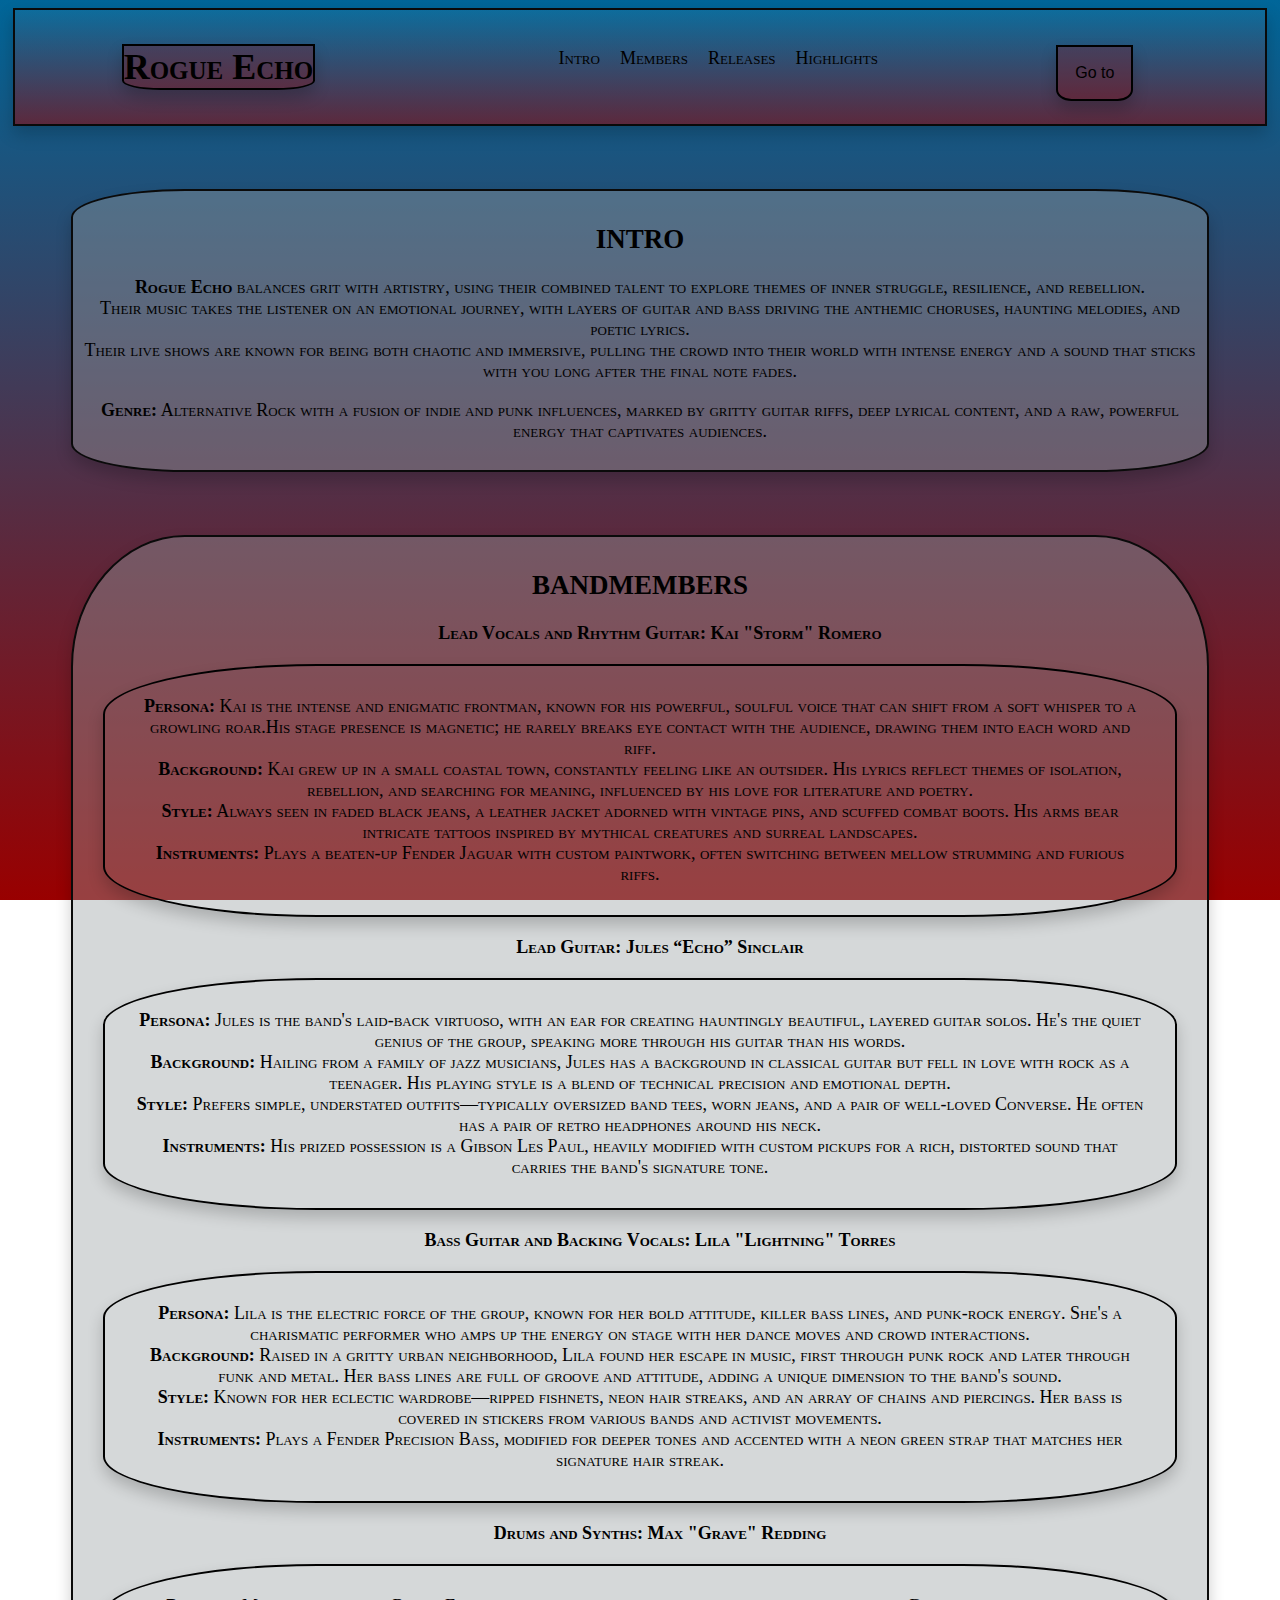
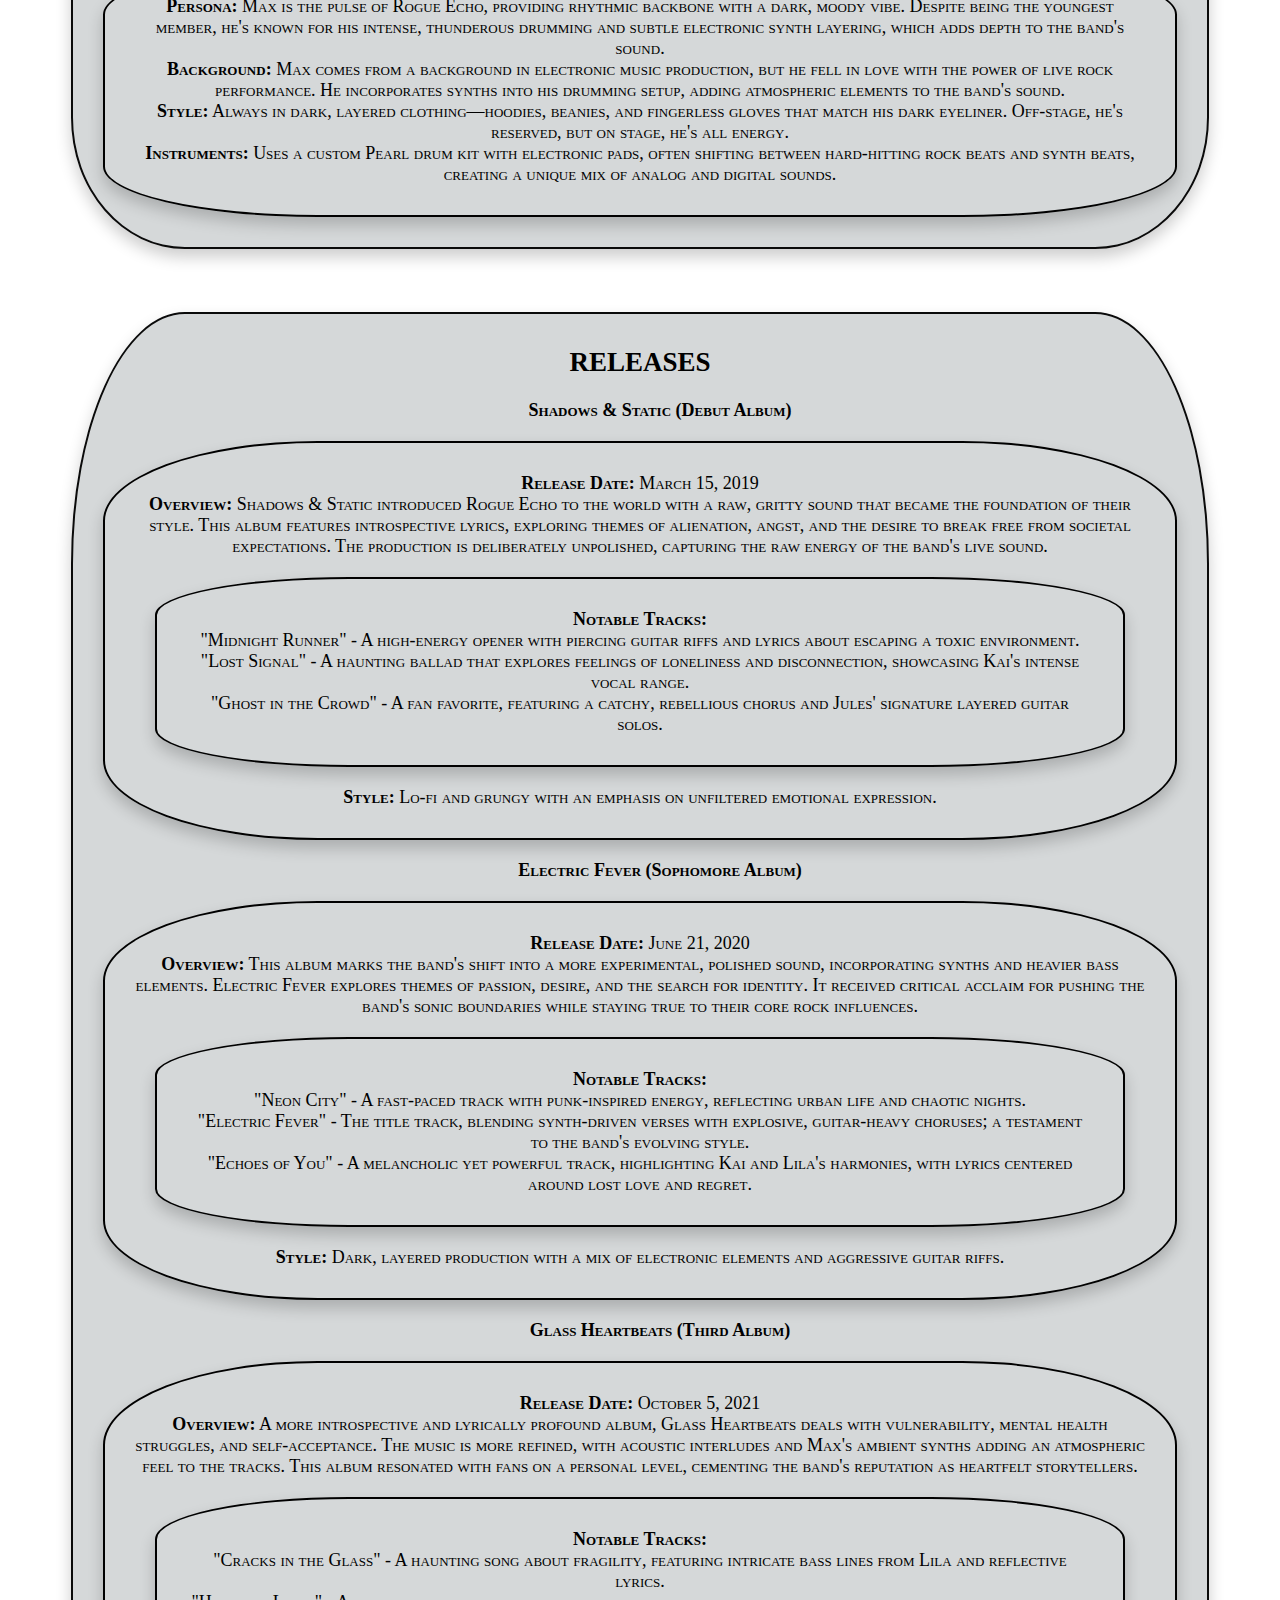
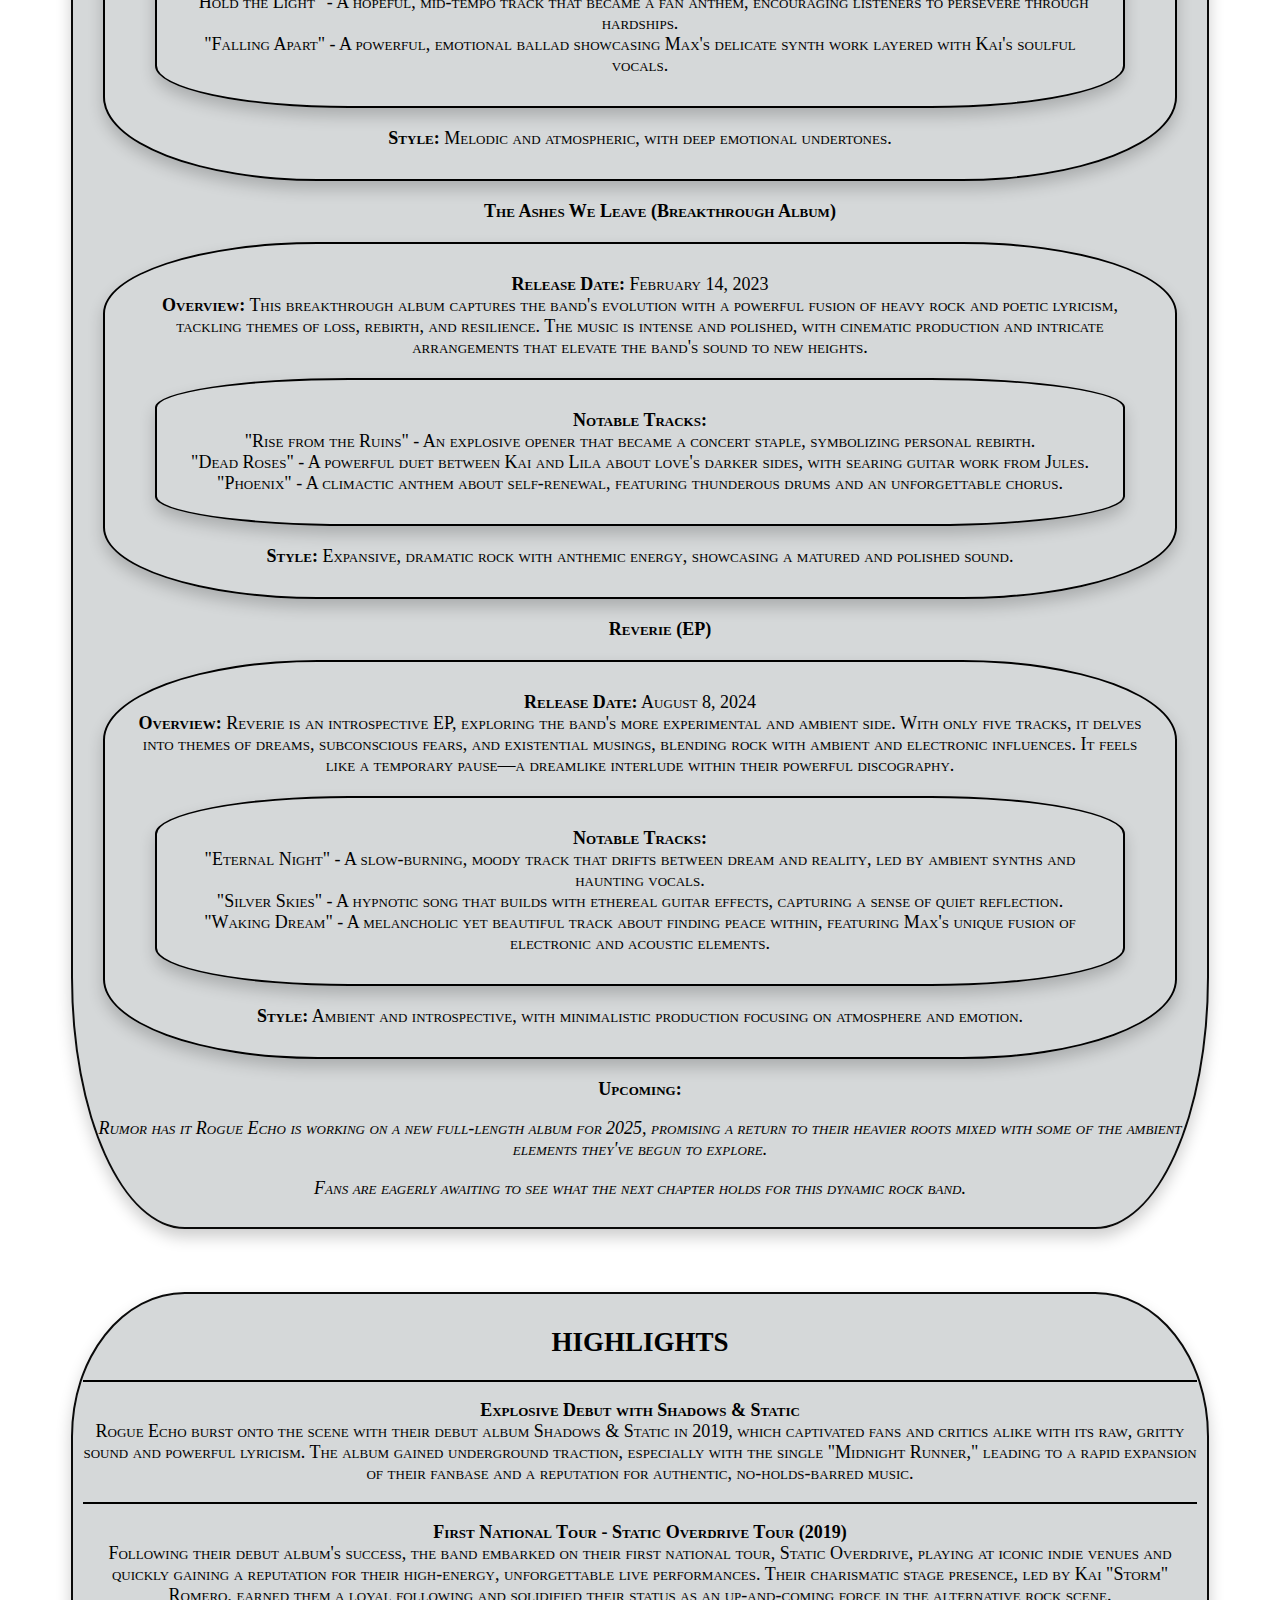
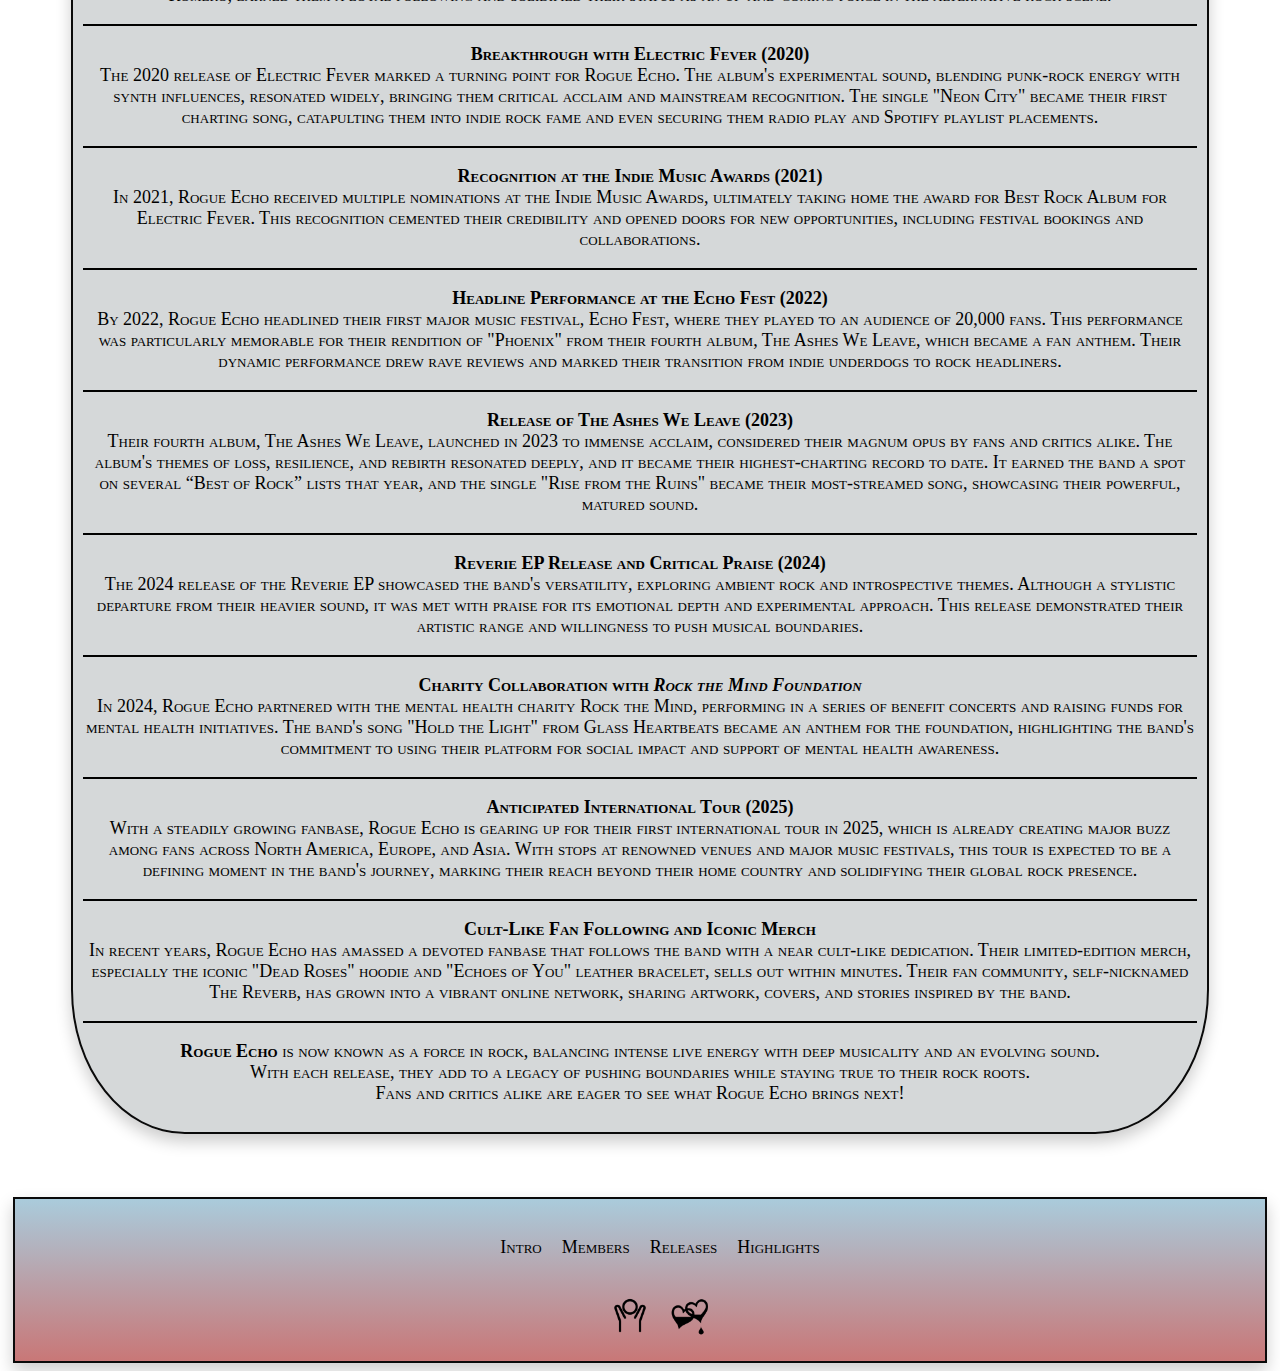
<file: index.html>
<!DOCTYPE html>
<html lang="en">

<head>
    <meta charset="UTF-8">
    <meta name="viewport" content="width=device-width, initial-scale=1.0">
    <link rel="icon" href="img/favicon-32x32.png">
    <link href="style.css" rel="stylesheet">
    <title>Rogue Echo</title>
</head>

<body>
    <header>
        <!-- The bandname, sections and dropdown button on the same row -->
        <div class="header">
            <h1>Rogue Echo</h1>

            <!-- Different class since there is more then one list -->
            <div class="listsection">
                <nav>
                    <ul>
                        <li><a href="index.html#intro">Intro</a></li>
                        <li><a href="index.html#members">Members</a></li>
                        <li><a href="index.html#releases">Releases</a></li>
                        <li><a href="index.html#highlights">Highlights</a></li>
                    </ul>
                </nav>
            </div>
            <!-- Dropdown button for other pages -->
            <div class="dropdown">
                <button class="dropbtn">Go to</button>
                <div class="dropdown-content">
                    <a href="booking.html">Book us!</a>
                    <a href="schedule.html">Schedule</a>
                </div>
            </div>
        </div>
    </header>
    <main>
        <section id="intro">
            <div class="container">
                <h2>INTRO</h2>

                <p><b>Rogue Echo</b> balances grit with artistry, using their combined talent to explore themes of inner
                    struggle, resilience, and rebellion.<br> Their music takes the listener on an emotional journey,
                    with
                    layers of guitar and bass driving the anthemic choruses, haunting melodies, and poetic lyrics.<br>
                    Their
                    live shows are known for being both chaotic and immersive, pulling the crowd into their world with
                    intense energy and a sound that sticks with you long after the final note fades.</p>
                <p><b>Genre:</b> Alternative Rock with a fusion of indie and punk influences, marked by gritty guitar
                    riffs,
                    deep lyrical content, and a raw, powerful energy that captivates audiences.</p>
            </div>
        </section>
        <section id="members">
            <div class="container">
                <h2>BANDMEMBERS</h2>
                <div class="listband">

                    <ol>
                        <li><b>Lead Vocals and Rhythm Guitar: Kai "Storm" Romero</b></li>
                    </ol>
                    <ul>
                        <li><b>Persona:</b> Kai is the intense and enigmatic frontman, known for his powerful, soulful
                            voice
                            that can shift from a soft whisper to a growling roar.His stage presence is magnetic;
                            he
                            rarely breaks eye contact with the audience, drawing them into each word and riff.</li>
                        <li><b>Background:</b> Kai grew up in a small coastal town, constantly feeling like an outsider.
                            His
                            lyrics
                            reflect themes of isolation, rebellion, and searching for meaning, influenced by his love
                            for
                            literature and poetry.</li>
                        <li><b>Style:</b> Always seen in faded black jeans, a leather jacket adorned with vintage pins,
                            and
                            scuffed
                            combat boots. His arms bear intricate tattoos inspired by mythical creatures and surreal
                            landscapes.</li>
                        <li><b>Instruments:</b> Plays a beaten-up Fender Jaguar with custom paintwork, often switching
                            between
                            mellow
                            strumming and furious riffs.</li>
                    </ul>
                    <ol>
                        <li><b>Lead Guitar: Jules “Echo” Sinclair</b></li>
                    </ol>
                    <ul>
                        <li><b>Persona:</b> Jules is the band's laid-back virtuoso, with an ear for creating hauntingly
                            beautiful, layered guitar solos. He's the quiet genius of the group, speaking more through
                            his guitar than his words.</li>
                        <li><b>Background:</b> Hailing from a family of jazz musicians, Jules has a background in
                            classical
                            guitar but fell in love with rock as a teenager. His playing style is a blend of technical
                            precision and emotional depth.</li>
                        <li><b>Style:</b> Prefers simple, understated outfits—typically oversized band tees, worn jeans,
                            and a
                            pair of well-loved Converse. He often has a pair of retro headphones around his neck.</li>
                        <li><b>Instruments:</b> His prized possession is a Gibson Les Paul, heavily modified with custom
                            pickups for a rich, distorted sound that carries the band's signature tone.</li>
                    </ul>
                    <ol>
                        <li><b>Bass Guitar and Backing Vocals: Lila "Lightning" Torres</b></li>
                    </ol>
                    <ul>
                        <li><b>Persona:</b> Lila is the electric force of the group, known for her bold attitude, killer
                            bass
                            lines, and punk-rock energy. She's a charismatic performer who amps up the energy on stage
                            with her dance moves and crowd interactions.</li>
                        <li><b>Background:</b> Raised in a gritty urban neighborhood, Lila found her escape in music,
                            first
                            through punk rock and later through funk and metal. Her bass lines are full of groove and
                            attitude, adding a unique dimension to the band's sound.</li>
                        <li><b>Style:</b> Known for her eclectic wardrobe—ripped fishnets, neon hair streaks, and an
                            array of
                            chains and piercings. Her bass is covered in stickers from various bands and activist
                            movements.</li>
                        <li><b>Instruments:</b> Plays a Fender Precision Bass, modified for deeper tones and accented
                            with a
                            neon green strap that matches her signature hair streak.</li>
                    </ul>
                    <ol>
                        <li><b>Drums and Synths: Max "Grave" Redding</b></li>
                    </ol>
                    <ul>
                        <li><b>Persona:</b> Max is the pulse of Rogue Echo, providing rhythmic backbone with a dark,
                            moody
                            vibe. Despite being the youngest member, he's known for his intense, thunderous drumming and
                            subtle electronic synth layering, which adds depth to the band's sound.</li>
                        <li><b>Background:</b> Max comes from a background in electronic music production, but he fell
                            in love
                            with the power of live rock performance. He incorporates synths into his drumming setup,
                            adding atmospheric elements to the band's sound.</li>
                        <li><b>Style:</b> Always in dark, layered clothing—hoodies, beanies, and fingerless gloves that
                            match
                            his dark eyeliner. Off-stage, he's reserved, but on stage, he's all energy.</li>
                        <li><b>Instruments:</b> Uses a custom Pearl drum kit with electronic pads, often shifting
                            between
                            hard-hitting rock beats and synth beats, creating a unique mix of analog and digital sounds.
                        </li>
                    </ul>
                </div>
            </div>
        </section>
        <section id="releases">
            <div class="container">
                <h2>RELEASES</h2>

                <div class="listband">
                    <ol>
                        <li><b>Shadows & Static (Debut Album)</b></li>
                    </ol>
                    <ul>
                        <li><b>Release Date:</b> March 15, 2019</li>
                        <li><b>Overview:</b> Shadows & Static introduced Rogue Echo to the world with a raw,
                            gritty sound that
                            became the foundation of their style. This album features introspective lyrics, exploring
                            themes of alienation, angst, and the desire to break free from societal expectations. The
                            production is deliberately unpolished, capturing the raw energy of the band's live
                            sound.

                            <ul>
                                <li><b>Notable Tracks:</b></li>
                                <li>"Midnight Runner" - A high-energy opener with piercing guitar riffs and lyrics about
                                    escaping a toxic environment.</li>
                                <li>"Lost Signal" - A haunting ballad that explores feelings of loneliness and
                                    disconnection, showcasing Kai's intense vocal range.</li>
                                <li>"Ghost in the Crowd" - A fan favorite, featuring a catchy, rebellious chorus and
                                    Jules'
                                    signature layered guitar solos.</li>
                            </ul>
                        </li>
                        <li><b>Style:</b> Lo-fi and grungy with an emphasis on unfiltered emotional
                            expression.</li>
                    </ul>
                    <ol>
                        <li><b>Electric Fever (Sophomore Album)</b></li>
                    </ol>

                    <ul>
                        <li><b>Release Date:</b> June 21, 2020</li>
                        <li><b>Overview:</b> This album marks the band's shift into a more experimental,
                            polished
                            sound, incorporating synths and heavier bass elements. Electric Fever explores themes of
                            passion, desire, and the search for identity. It received critical acclaim for pushing the
                            band's sonic boundaries while staying true to their core rock influences.
                            <ul>
                                <li><b>Notable Tracks:</b></li>
                                <li>"Neon City" - A fast-paced track with punk-inspired energy, reflecting urban life
                                    and
                                    chaotic nights.</li>
                                <li>"Electric Fever" - The title track, blending synth-driven verses with explosive,
                                    guitar-heavy choruses; a testament to the band's evolving style.</li>
                                <li>"Echoes of You" - A melancholic yet powerful track, highlighting Kai and Lila's
                                    harmonies, with lyrics centered around lost love and regret.</li>
                            </ul>
                        </li>

                        <li><b>Style:</b> Dark, layered production with a mix of electronic elements and
                            aggressive guitar riffs.</li>
                    </ul>
                    <ol>
                        <li><b>Glass Heartbeats (Third Album)</b></li>
                    </ol>
                    <ul>
                        <li><b>Release Date:</b> October 5, 2021</li>
                        <li><b>Overview:</b> A more introspective and lyrically profound album, Glass
                            Heartbeats deals with vulnerability, mental health struggles, and self-acceptance. The music
                            is more refined, with acoustic interludes and Max's ambient synths adding an atmospheric
                            feel to the tracks. This album resonated with fans on a personal level, cementing the band's
                            reputation as heartfelt storytellers.
                            <ul>
                                <li><b>Notable Tracks:</b></li>
                                <li>"Cracks in the Glass" - A haunting song about fragility, featuring intricate bass
                                    lines
                                    from Lila and reflective lyrics.</li>
                                <li>"Hold the Light" - A hopeful, mid-tempo track that became a fan anthem, encouraging
                                    listeners to persevere through hardships.</li>
                                <li>"Falling Apart" - A powerful, emotional ballad showcasing Max's delicate synth work
                                    layered with Kai's soulful vocals.</li>
                            </ul>
                        </li>

                        <li><b>Style:</b> Melodic and atmospheric, with deep emotional undertones.</li>
                    </ul>
                    <ol>
                        <li><b>The Ashes We Leave (Breakthrough Album)</b></li>
                    </ol>
                    <ul>
                        <li><b>Release Date:</b> February 14, 2023</li>
                        <li><b>Overview:</b> This breakthrough album captures the band's evolution with a
                            powerful fusion of heavy rock and poetic lyricism, tackling themes of loss, rebirth, and
                            resilience. The music is intense and polished, with cinematic production and intricate
                            arrangements that elevate the band's sound to new heights.
                            <ul>
                                <li><b>Notable Tracks:</b></li>
                                <li>"Rise from the Ruins" - An explosive opener that became a concert staple,
                                    symbolizing
                                    personal rebirth.</li>
                                <li>"Dead Roses" - A powerful duet between Kai and Lila about love's darker sides, with
                                    searing guitar work from Jules.</li>
                                <li>"Phoenix" - A climactic anthem about self-renewal, featuring thunderous drums and an
                                    unforgettable chorus.</li>
                            </ul>
                        </li>

                        <li><b>Style:</b> Expansive, dramatic rock with anthemic energy, showcasing a matured
                            and polished sound.</li>
                    </ul>
                    <ol>
                        <li><b>Reverie (EP)</b></li>
                    </ol>
                    <ul>
                        <li><b>Release Date:</b> August 8, 2024</li>
                        <li><b>Overview:</b> Reverie is an introspective EP, exploring the band's more
                            experimental and ambient side. With only five tracks, it delves into themes of dreams,
                            subconscious fears, and existential musings, blending rock with ambient and electronic
                            influences. It feels like a temporary pause—a dreamlike interlude within their powerful
                            discography.
                            <ul>
                                <li><b>Notable Tracks:</b></li>
                                <li>"Eternal Night" - A slow-burning, moody track that drifts between dream and reality,
                                    led
                                    by ambient synths and haunting vocals.</li>
                                <li>"Silver Skies" - A hypnotic song that builds with ethereal guitar effects, capturing
                                    a
                                    sense of quiet reflection.</li>
                                <li>"Waking Dream" - A melancholic yet beautiful track about finding peace within,
                                    featuring
                                    Max's unique fusion of electronic and acoustic elements.</li>
                            </ul>
                        </li>

                        <li><b>Style:</b> Ambient and introspective, with minimalistic production focusing on
                            atmosphere and emotion.</li>
                    </ul>

                </div>
                <p><b>Upcoming:</b></p>
                <p> <i>Rumor has it Rogue Echo is working on a new full-length album for 2025,
                        promising a
                        return to their heavier roots mixed with some of the ambient elements they've begun to
                        explore.</i>
                </p>
                <p><i>Fans are eagerly awaiting to see what the next chapter holds for this dynamic rock band.</i>
                </p>
            </div>

        </section>
        <section id="highlights">
            <div class="container">
                <h2>HIGHLIGHTS</h2>
                <hr>
                <p><b>Explosive Debut with Shadows & Static</b><br>
                    Rogue Echo burst onto the scene with their debut album Shadows & Static in 2019, which captivated
                    fans and critics alike with its raw, gritty sound and powerful lyricism. The album gained
                    underground traction, especially with the single "Midnight Runner," leading to a rapid expansion of
                    their fanbase and a reputation for authentic, no-holds-barred music.
                </p>
                <hr>
                <p><b>First National Tour - Static Overdrive Tour (2019)</b><br>
                    Following their debut album's success, the band embarked on their first national tour, Static
                    Overdrive, playing at iconic indie venues and quickly gaining a reputation for their high-energy,
                    unforgettable live performances. Their charismatic stage presence, led by Kai "Storm" Romero, earned
                    them a loyal following and solidified their status as an up-and-coming force in the alternative rock
                    scene.</p>
                <hr>
                <p><b>Breakthrough with Electric Fever (2020)</b><br>
                    The 2020 release of Electric Fever marked a turning point for Rogue Echo. The album's experimental
                    sound, blending punk-rock energy with synth influences, resonated widely, bringing them critical
                    acclaim and mainstream recognition. The single "Neon City" became their first charting song,
                    catapulting them into indie rock fame and even securing them radio play and Spotify playlist
                    placements.
                </p>
                <hr>
                <p><b>Recognition at the Indie Music Awards (2021)</b><br>
                    In 2021, Rogue Echo received multiple nominations at the Indie Music Awards, ultimately taking home
                    the award for Best Rock Album for Electric Fever. This recognition cemented their credibility and
                    opened doors for new opportunities, including festival bookings and collaborations.
                </p>
                <hr>
                <p><b>Headline Performance at the Echo Fest (2022)</b><br>
                    By 2022, Rogue Echo headlined their first major music festival, Echo Fest, where they played to an
                    audience of 20,000 fans. This performance was particularly memorable for their rendition of
                    "Phoenix" from their fourth album, The Ashes We Leave, which became a fan anthem. Their dynamic
                    performance drew rave reviews and marked their transition from indie underdogs to rock headliners.
                </p>
                <hr>
                <p><b>Release of The Ashes We Leave (2023)</b><br>
                    Their fourth album, The Ashes We Leave, launched in 2023 to immense acclaim, considered their magnum
                    opus by fans and critics alike. The album's themes of loss, resilience, and rebirth resonated
                    deeply, and it became their highest-charting record to date. It earned the band a spot on several
                    “Best of Rock” lists that year, and the single "Rise from the Ruins" became their most-streamed
                    song, showcasing their powerful, matured sound.
                </p>
                <hr>
                <p><b>Reverie EP Release and Critical Praise (2024)</b><br>
                    The 2024 release of the Reverie EP showcased the band's versatility, exploring ambient rock and
                    introspective themes. Although a stylistic departure from their heavier sound, it was met with
                    praise for its emotional depth and experimental approach. This release demonstrated their artistic
                    range and willingness to push musical boundaries.
                </p>
                <hr>
                <p><b>Charity Collaboration with <i>Rock the Mind Foundation</i></b><br>
                    In 2024, Rogue Echo partnered with the mental health charity Rock the Mind, performing in a series
                    of benefit concerts and raising funds for mental health initiatives. The band's song "Hold the
                    Light" from Glass Heartbeats became an anthem for the foundation, highlighting the band's commitment
                    to using their platform for social impact and support of mental health awareness.
                </p>
                <hr>
                <p><b>Anticipated International Tour (2025)</b><br>
                    With a steadily growing fanbase, Rogue Echo is gearing up for their first international tour in
                    2025, which is already creating major buzz among fans across North America, Europe, and Asia. With
                    stops at renowned venues and major music festivals, this tour is expected to be a defining moment in
                    the band's journey, marking their reach beyond their home country and solidifying their global rock
                    presence.
                </p>
                <hr>
                <p><b>Cult-Like Fan Following and Iconic Merch</b><br>
                    In recent years, Rogue Echo has amassed a devoted fanbase that follows the band with a near
                    cult-like dedication. Their limited-edition merch, especially the iconic "Dead Roses" hoodie and
                    "Echoes of You" leather bracelet, sells out within minutes. Their fan community, self-nicknamed The
                    Reverb, has grown into a vibrant online network, sharing artwork, covers, and stories inspired by
                    the band.
                </p>
                <hr>
                <p><b>Rogue Echo</b> is now known as a force in rock, balancing intense live energy with deep musicality
                    and an
                    evolving sound.<br> With each release, they add to a legacy of pushing boundaries while staying true
                    to
                    their rock roots.<br> Fans and critics alike are eager to see what Rogue Echo brings next!</p>
            </div>
        </section>
    </main>
    <footer>
        <div class="footer">
            <div class="listsection">
                <nav>
                    <ul>
                        <li><a href="index.html#intro">Intro</a></li>
                        <li><a href="index.html#members">Members</a></li>
                        <li><a href="index.html#releases">Releases</a></li>
                        <li><a href="index.html#highlights">Highlights</a></li>

                    </ul>
                </nav>
            </div>
            <div class="listsection">
                <ul>
                    <li>
                        <img src="img/yay-happy-party-svgrepo-com.png" alt="happyparty" width="40" height="40">
                    </li>
                    <li><img src="img/bleeding-hearts-svgrepo-com.png" alt="bleedinghearts" width="40" height="40">
                </ul>
            </div>
        </div>
    </footer>
</body>

</html>
</file>
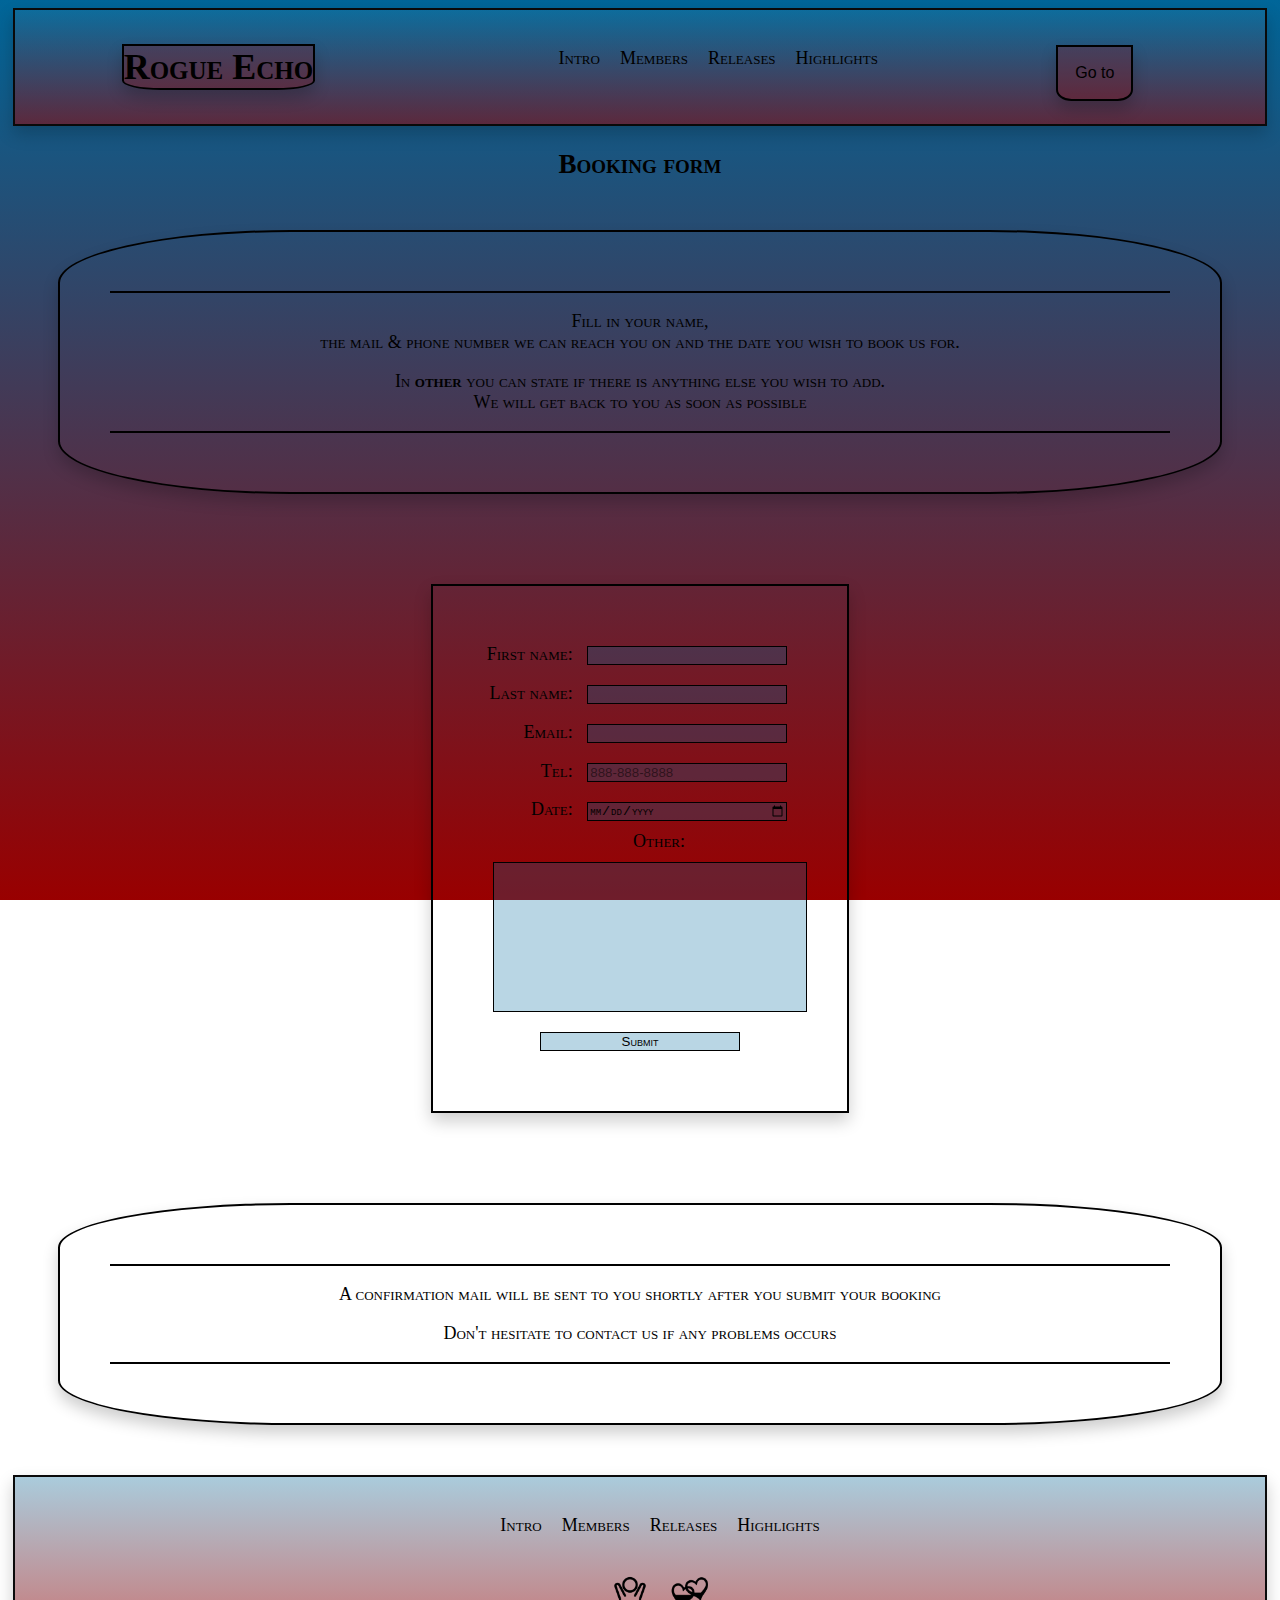
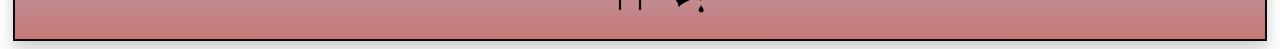
<file: booking.html>
<!DOCTYPE html>
<html lang="en">

<head>
    <meta charset="UTF-8">
    <meta name="viewport" content="width=device-width, initial-scale=1.0">
    <link rel="icon" href="img/favicon-32x32.png">
    <link href="style.css" rel="stylesheet">
    <title>Rogue Echo</title>
</head>

<body>
    <header>
        <!-- The bandname, sections and dropdown button one the same row -->
        <div class="header">
            <h1>Rogue Echo</h1>
            <nav>
                <ul class="listsection">
                    <li><a href="index.html#intro">Intro</a></li>
                    <li><a href="index.html#members">Members</a></li>
                    <li><a href="index.html#releases">Releases</a></li>
                    <li><a href="index.html#highlights">Highlights</a></li>
                </ul>
            </nav>
            <!-- Dropdown button for other pages -->
            <div class="dropdown">
                <button class="dropbtn">Go to</button>
                <div class="dropdown-content">
                    <a href="index.html">Home</a>
                    <a href="schedule.html">Schedule</a>
                </div>
            </div>
        </div>
    </header>
    <main>
        <h2>Booking form</h2>
        <div class="bcontainer">
            <hr>
            <p>Fill in your name,<br>the mail & phone number we can reach you on and the date you wish to book us for.
            </p>
            <p>In <b>other</b> you can state if there is anything else you wish to add.<br>We will get back to you as
                soon
                as
                possible</p>
            <hr>
        </div>

        <form action="#" method="get">
            <label for="fname">First name:</label>
            <input type="text" id="fname" name="fname" required><br>
            <label for="lname">Last name:</label>
            <input type="text" id="lname" name="lname" required><br>
            <label for="email">Email:</label>
            <input type="email" id="email" name="email" required><br>
            <label for="phone">Tel:</label>
            <input type="tel" id="phone" name="phone" placeholder="888-888-8888" required><br>
            <label for="date">Date:</label>
            <input type="date" id="date" name="date" required><br>
            <label for="msg">Other:</label>
            <textarea id="msg" name="msg"></textarea><br>
            <input type="submit" value="Submit">
        </form>
        <div class="bcontainer">
            <hr>
            <p>A confirmation mail will be sent to you shortly after you submit your booking</p>
            <p>Don't hesitate to contact us if any problems occurs</p>
            <hr>
        </div>

    </main>
    <footer>
        <div class="footer">
            <div class="listsection">
                <nav>
                    <ul>
                        <li><a href="index.html#intro">Intro</a></li>
                        <li><a href="index.html#members">Members</a></li>
                        <li><a href="index.html#releases">Releases</a></li>
                        <li><a href="index.html#highlights">Highlights</a></li>
                    </ul>
                </nav>
            </div>
            <div class="listsection">
                <ul>
                    <li>
                        <img src="img/yay-happy-party-svgrepo-com.png" alt="happyparty" width="40" height="40">
                    </li>
                    <li><img src="img/bleeding-hearts-svgrepo-com.png" alt="bleedinghearts" width="40" height="40">
                </ul>
            </div>
        </div>
    </footer>
</body>

</html>
</file>
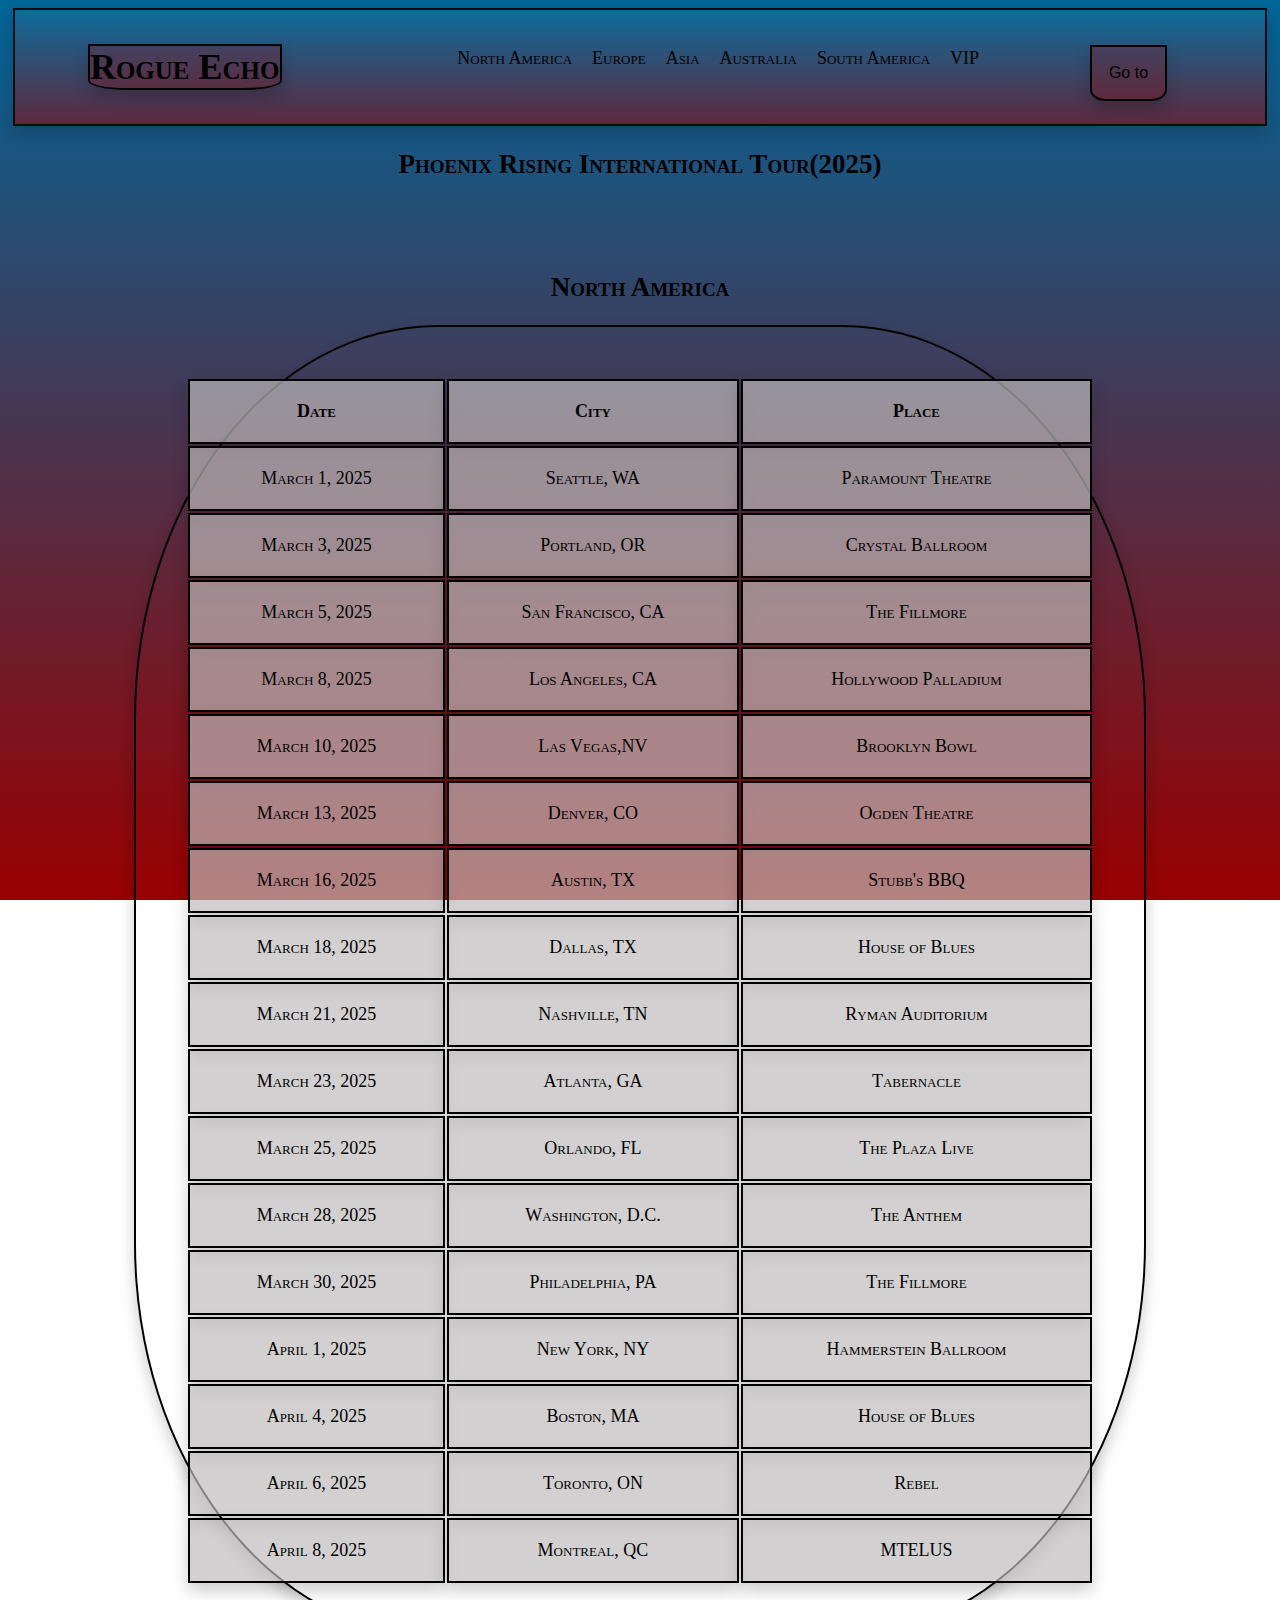
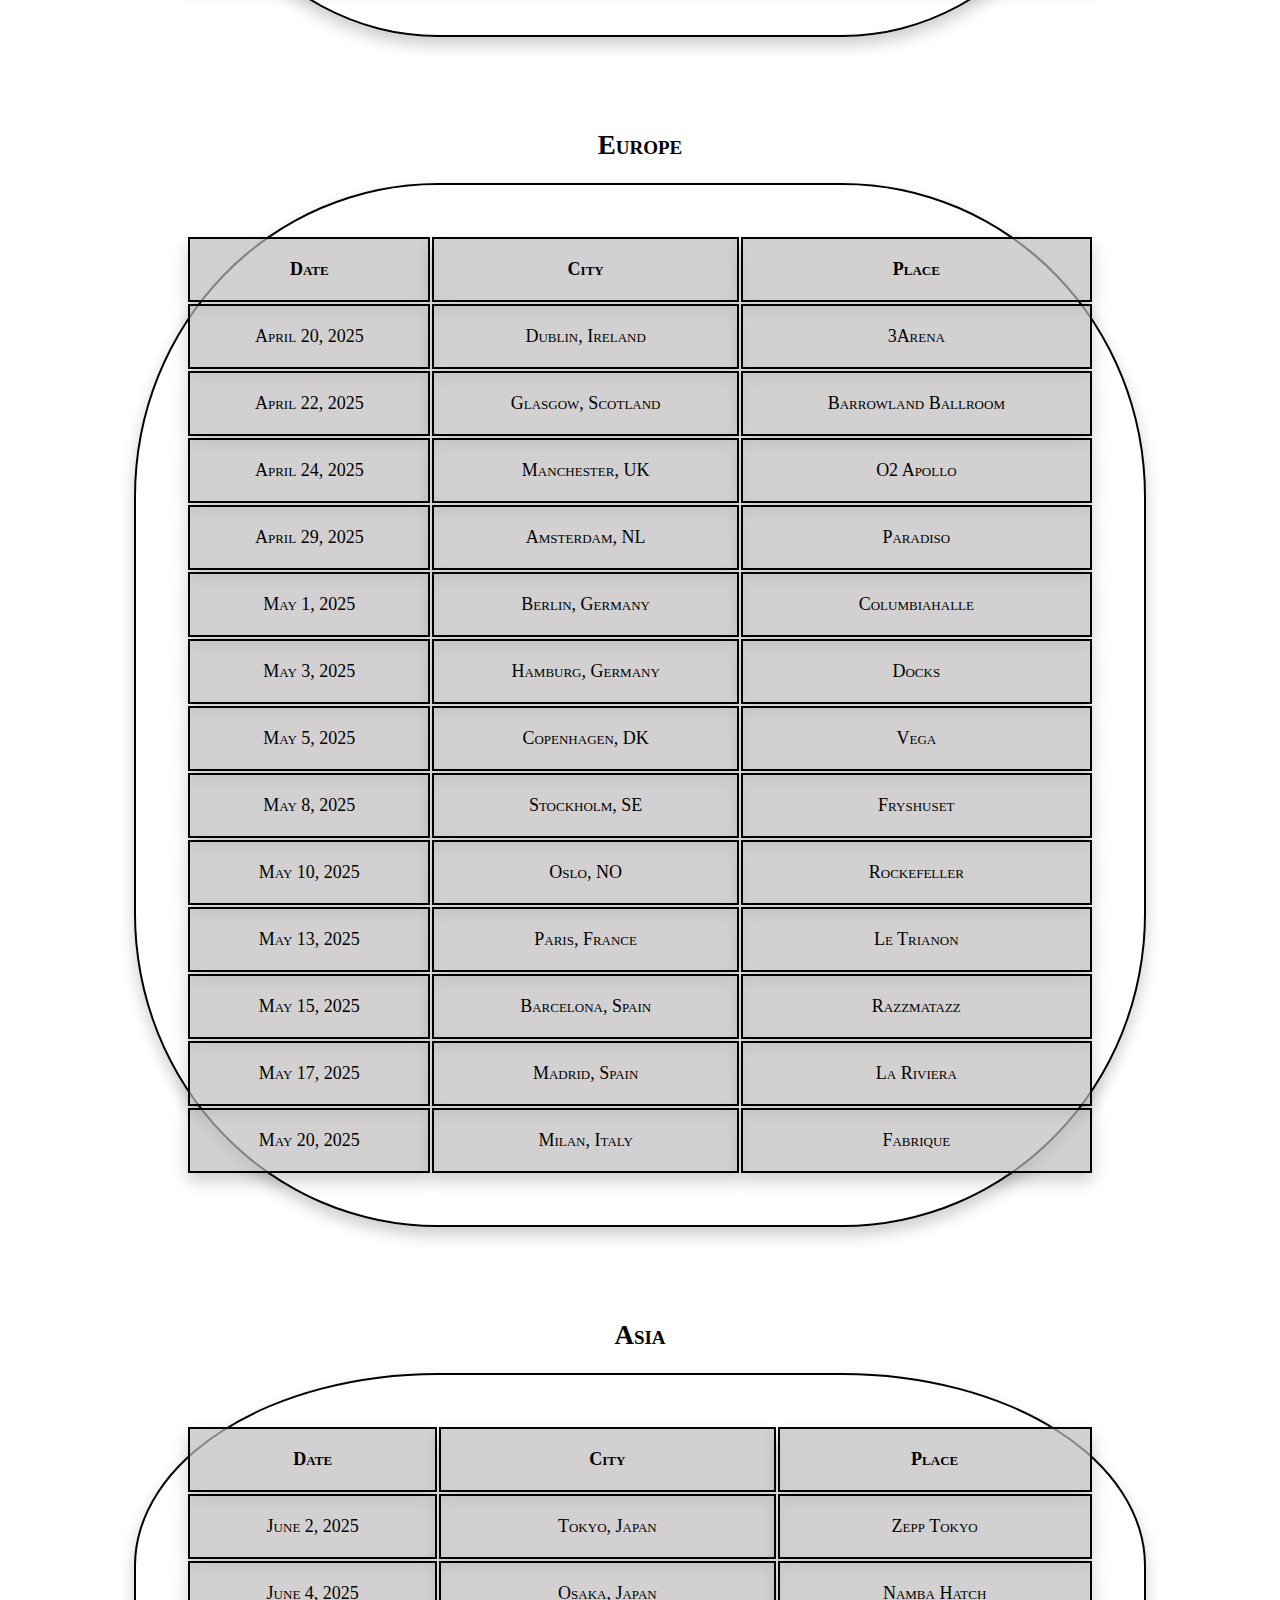
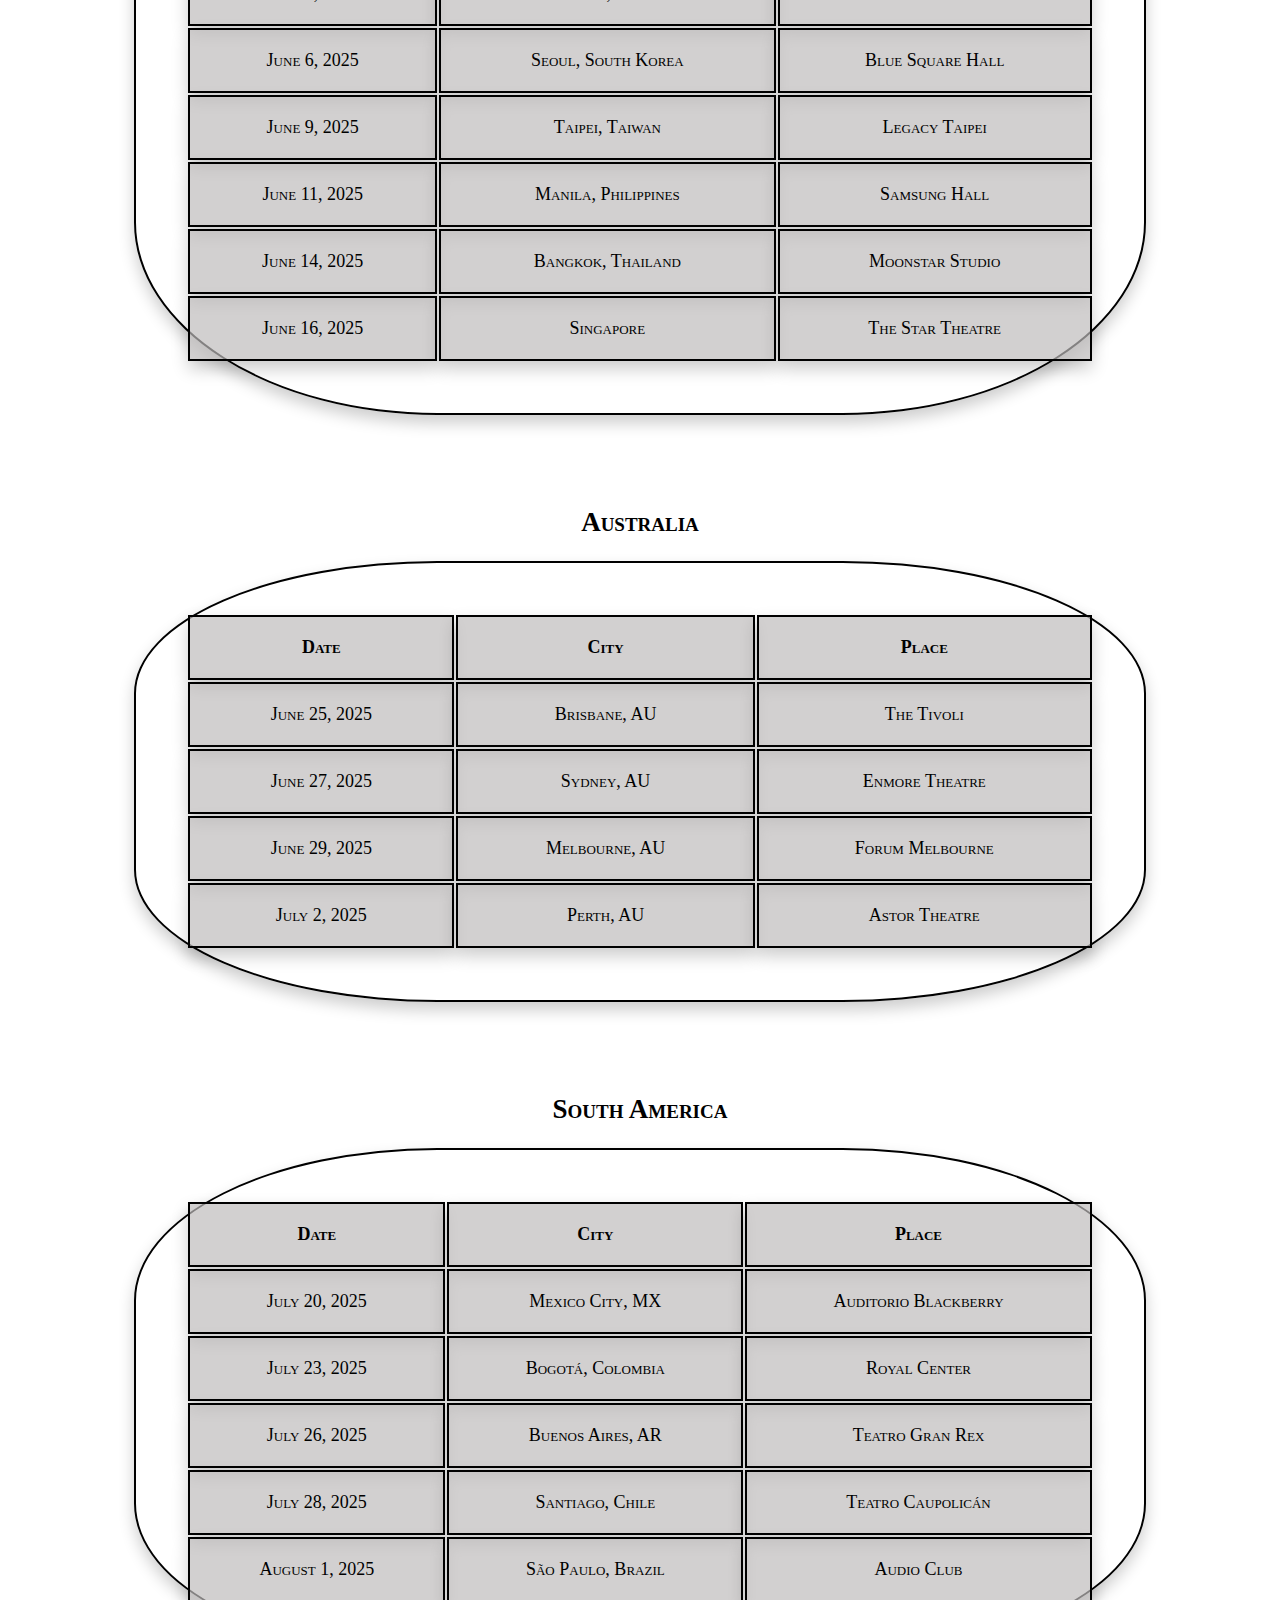
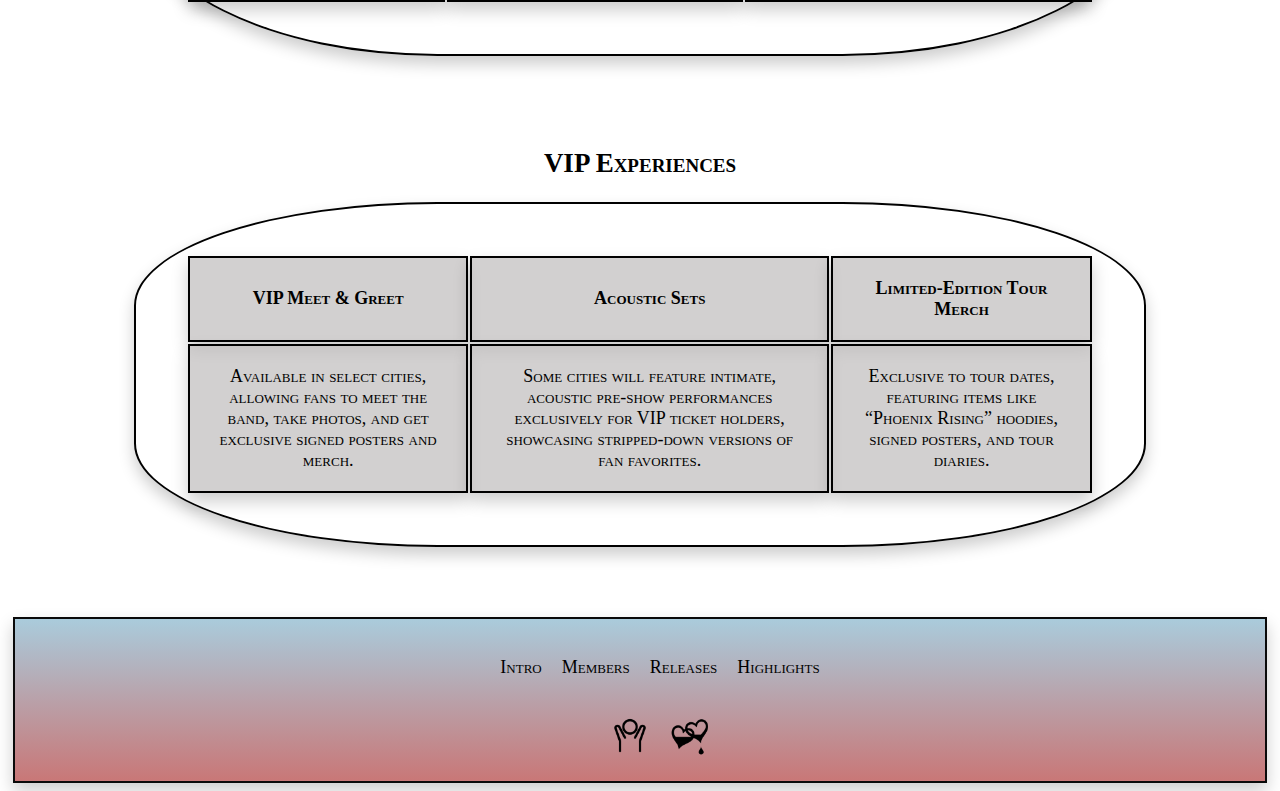
<file: schedule.html>
<!DOCTYPE html>
<html lang="en">

<head>
    <meta charset="UTF-8">
    <meta name="viewport" content="width=device-width, initial-scale=1.0">
    <link rel="icon" href="img/favicon-32x32.png">
    <link href="style.css" rel="stylesheet">
    <title>Rogue Echo</title>
</head>

<body>
    <header>
        <!-- The bandname, sections and dropdown button one the same row -->
        <div class="header">
            <h1>Rogue Echo <br></h1>

            <nav>

                <ul class="listsection">
                    <li><a href="schedule.html#namerica">North America</a></li>
                    <li><a href="schedule.html#europe">Europe</a></li>
                    <li><a href="schedule.html#asia">Asia</a></li>
                    <li><a href="schedule.html#australia">Australia</a></li>
                    <li><a href="schedule.html#samerica">South America</a></li>
                    <li><a href="schedule.html#vip">VIP</a></li>
                </ul>
            </nav>
            <!-- Dropdown button for other pages -->
            <div class="dropdown">
                <button class="dropbtn">Go to</button>
                <div class="dropdown-content">
                    <a href="index.html">Home</a>
                    <a href="booking.html">Book us!</a>
                </div>
            </div>
        </div>
    </header>
    <main>
        <h2>Phoenix Rising International Tour(2025)</h2>
        <table id="namerica">
            <caption>
                <h2>North America</h2>
            </caption>
            <tr>
                <th>Date</th>
                <th>City</th>
                <th>Place</th>
            </tr>
            <tr>
                <td>March 1, 2025</td>
                <td>Seattle, WA</td>
                <td>Paramount Theatre</td>
            </tr>
            <tr>
                <td>March 3, 2025</td>
                <td>Portland, OR</td>
                <td>Crystal Ballroom</td>
            </tr>
            <tr>
                <td>March 5, 2025</td>
                <td>San Francisco, CA</td>
                <td>The Fillmore</td>
            </tr>
            <tr>
                <td>March 8, 2025</td>
                <td>Los Angeles, CA</td>
                <td>Hollywood Palladium</td>
            </tr>
            <tr>
                <td>March 10, 2025</td>
                <td>Las Vegas,NV</td>
                <td>Brooklyn Bowl</td>
            </tr>
            <tr>
                <td>March 13, 2025</td>
                <td>Denver, CO</td>
                <td>Ogden Theatre</td>
            </tr>
            <tr>
                <td>March 16, 2025</td>
                <td>Austin, TX</td>
                <td>Stubb's BBQ</td>
            </tr>
            <tr>
                <td>March 18, 2025</td>
                <td>Dallas, TX</td>
                <td>House of Blues</td>
            </tr>
            <tr>
                <td>March 21, 2025</td>
                <td>Nashville, TN</td>
                <td>Ryman Auditorium</td>
            </tr>
            <tr>
                <td>March 23, 2025</td>
                <td>Atlanta, GA</td>
                <td>Tabernacle</td>
            </tr>
            <tr>
                <td>March 25, 2025</td>
                <td>Orlando, FL</td>
                <td>The Plaza Live</td>
            </tr>
            <tr>
                <td>March 28, 2025</td>
                <td>Washington, D.C.</td>
                <td>The Anthem</td>
            </tr>
            <tr>
                <td>March 30, 2025</td>
                <td>Philadelphia, PA</td>
                <td>The Fillmore</td>
            </tr>
            <tr>
                <td>April 1, 2025</td>
                <td>New York, NY</td>
                <td>Hammerstein Ballroom</td>
            </tr>
            <tr>
                <td>April 4, 2025</td>
                <td>Boston, MA</td>
                <td>House of Blues</td>
            </tr>
            <tr>
                <td>April 6, 2025</td>
                <td>Toronto, ON</td>
                <td>Rebel</td>
            </tr>
            <tr>
                <td>April 8, 2025</td>
                <td>Montreal, QC</td>
                <td>MTELUS</td>
            </tr>
        </table>
        <table id="europe">
            <caption>
                <h2>Europe</h2>
            </caption>
            <tr>
                <th>Date</th>
                <th>City</th>
                <th>Place</th>
            </tr>
            <tr>
                <td>April 20, 2025</td>
                <td>Dublin, Ireland</td>
                <td>3Arena</td>
            </tr>
            <tr>
                <td>April 22, 2025</td>
                <td>Glasgow, Scotland</td>
                <td>Barrowland Ballroom</td>
            </tr>
            <tr>
                <td>April 24, 2025</td>
                <td>Manchester, UK</td>
                <td>O2 Apollo</td>
            </tr>
            <tr>
                <td>April 29, 2025</td>
                <td>Amsterdam, NL</td>
                <td>Paradiso</td>
            </tr>
            <tr>
                <td>May 1, 2025</td>
                <td>Berlin, Germany</td>
                <td>Columbiahalle</td>
            </tr>
            <tr>
                <td>May 3, 2025</td>
                <td>Hamburg, Germany</td>
                <td>Docks</td>
            </tr>
            <tr>
                <td>May 5, 2025</td>
                <td>Copenhagen, DK</td>
                <td>Vega</td>
            </tr>
            <tr>
                <td>May 8, 2025</td>
                <td>Stockholm, SE</td>
                <td>Fryshuset</td>
            </tr>
            <tr>
                <td>May 10, 2025</td>
                <td>Oslo, NO</td>
                <td>Rockefeller</td>
            </tr>
            <tr>
                <td>May 13, 2025</td>
                <td>Paris, France</td>
                <td>Le Trianon</td>
            </tr>
            <tr>
                <td>May 15, 2025</td>
                <td>Barcelona, Spain</td>
                <td>Razzmatazz</td>
            </tr>
            <tr>
                <td>May 17, 2025</td>
                <td>Madrid, Spain</td>
                <td>La Riviera</td>
            </tr>
            <tr>
                <td>May 20, 2025</td>
                <td>Milan, Italy</td>
                <td>Fabrique</td>
            </tr>
        </table>
        <table id="asia">
            <caption>
                <h2>Asia</h2>
            </caption>
            <tr>
                <th>Date</th>
                <th>City</th>
                <th>Place</th>
            </tr>
            <tr>
                <td>June 2, 2025 </td>
                <td>Tokyo, Japan</td>
                <td>Zepp Tokyo</td>
            </tr>
            <tr>
                <td>June 4, 2025 </td>
                <td>Osaka, Japan</td>
                <td>Namba Hatch</td>
            </tr>
            <tr>
                <td>June 6, 2025 </td>
                <td>Seoul, South Korea</td>
                <td>Blue Square Hall</td>
            </tr>
            <tr>
                <td>June 9, 2025 </td>
                <td>Taipei, Taiwan</td>
                <td>Legacy Taipei</td>
            </tr>
            <tr>
                <td>June 11, 2025 </td>
                <td>Manila, Philippines</td>
                <td>Samsung Hall</td>
            </tr>
            <tr>
                <td>June 14, 2025 </td>
                <td>Bangkok, Thailand</td>
                <td>Moonstar Studio</td>
            </tr>
            <tr>
                <td>June 16, 2025 </td>
                <td>Singapore</td>
                <td>The Star Theatre</td>
            </tr>
        </table>
        <table id="australia">
            <caption>
                <h2>Australia</h2>
            </caption>
            <tr>
                <th>Date</th>
                <th>City</th>
                <th>Place</th>
            </tr>
            <tr>
                <td>June 25, 2025 </td>
                <td>Brisbane, AU</td>
                <td>The Tivoli</td>
            </tr>
            <tr>
                <td>June 27, 2025 </td>
                <td>Sydney, AU</td>
                <td>Enmore Theatre</td>
            </tr>
            <tr>
                <td>June 29, 2025 </td>
                <td>Melbourne, AU</td>
                <td>Forum Melbourne</td>
            </tr>
            <tr>
                <td>July 2, 2025 </td>
                <td>Perth, AU</td>
                <td>Astor Theatre</td>
            </tr>
        </table>
        <table id="samerica">
            <caption>
                <h2>South America</h2>
            </caption>
            <tr>
                <th>Date</th>
                <th>City</th>
                <th>Place</th>
            </tr>
            <tr>
                <td>July 20, 2025 </td>
                <td>Mexico City, MX</td>
                <td>Auditorio Blackberry</td>
            </tr>
            <tr>
                <td>July 23, 2025 </td>
                <td>Bogotá, Colombia</td>
                <td>Royal Center</td>
            </tr>
            <tr>
                <td>July 26, 2025 </td>
                <td>Buenos Aires, AR</td>
                <td>Teatro Gran Rex</td>
            </tr>
            <tr>
                <td>July 28, 2025 </td>
                <td>Santiago, Chile </td>
                <td>Teatro Caupolicán</td>
            </tr>
            <tr>
                <td>August 1, 2025 </td>
                <td>São Paulo, Brazil</td>
                <td>Audio Club</td>
            </tr>

        </table>
        <div class="vip">
            <table id="vip">
                <caption>
                    <h2>VIP Experiences</h2>
                </caption>
                <tr>
                    <th>VIP Meet & Greet</th>
                    <th>Acoustic Sets</th>
                    <th>Limited-Edition Tour Merch</th>
                </tr>
                <tr>
                    <td>Available in select cities, allowing fans to meet the band, take
                        photos, and get
                        exclusive signed posters and merch.</td>
                    <td>Some cities will feature intimate, acoustic pre-show performances
                        exclusively for VIP
                        ticket holders, showcasing stripped-down versions of fan favorites.</td>
                    <td>Exclusive to tour dates, featuring items like “Phoenix
                        Rising” hoodies,
                        signed posters, and tour diaries.</td>
                </tr>
            </table>
        </div>
    </main>
    <footer>
        <div class="footer">
            <div class="listsection">
                <nav>
                    <ul>
                        <li><a href="index.html#intro">Intro</a></li>
                        <li><a href="index.html#members">Members</a></li>
                        <li><a href="index.html#releases">Releases</a></li>
                        <li><a href="index.html#highlights">Highlights</a></li>
                    </ul>
                </nav>
            </div>
            <div class="listsection">
                <ul>
                    <li>
                        <img src="img/yay-happy-party-svgrepo-com.png" alt="happyparty" width="40" height="40">
                    </li>
                    <li><img src="img/bleeding-hearts-svgrepo-com.png" alt="bleedinghearts" width="40" height="40">
                </ul>
            </div>
        </div>
    </footer>
</body>

</html>
</file>
<file: style.css>
body {
    text-align: center;
    background: linear-gradient(to bottom, #006699 0%, #990000 100%);
    background-attachment: fixed;
    font-variant: small-caps;
    font-size: large;
}

header,
footer {
    margin: 5px;
    padding: 10px;
    border: 2px solid rgb(10, 10, 10);
    box-shadow: 0px 8px 16px 0px rgba(0, 0, 0, 0.2);
    background: linear-gradient(to bottom, #2178a362 0%, #99000088 100%);
}

a {
    text-decoration: none;
    font-variant: small-caps;
    color: black;
}

a:hover {
    font-size: 120%;
    transition: ease-in-out;
}

hr {
    border: 1px solid black;
}

h1 {
    border: 2px solid black;
    border-bottom-left-radius: 20%;
    border-bottom-right-radius: 20%;
    background: #9900003f;
    box-shadow: 0px 8px 16px 0px rgba(0, 0, 0, 0.2)
}

form {
    display: inline-block;
    margin: 40px;
    padding: 50px;
    border: 2px solid black;
    box-shadow: 0px 8px 16px 0px rgba(0, 0, 0, 0.2)
}

label {
    display: inline-block;
    min-width: 90px;
    text-align: right;
}

::placeholder {
    color: rgba(0, 0, 0, 0.521);
}

input,
input:active {
    background: #00699e46;
}


input,
textarea {
    width: 200px;
    box-sizing: border-box;
    border: 1px solid black;
    margin: 10px;
    background: #00699e46;
    font-variant: small-caps;
}

textarea {
    box-sizing: border-box;
    width: 100%;
    height: 150px;
    resize: none;
    vertical-align: middle;
}

input[type=submit]:hover {
    background-color: #006699bd;
}

table {
    width: 80%;
    margin: 70px;
    padding: 50px;
    margin-left: auto;
    margin-right: auto;
    border-radius: 30%;
}

table,
th,
td {
    border: 2px solid black;
    box-shadow: 0px 8px 16px 0px rgba(0, 0, 0, 0.2);
}

th,
td {
    padding: 20px;
    text-align: center;
    font-variant: small-caps;
    background-color: #bebbbbb0;
}

.listsection li {
    list-style-type: none;
    float: left;
    margin: 10px;
}

.listband,
.listsection {
    list-style-position: inside;
}

.listband ol {
    list-style-type: none;
}

.listband ul {
    list-style-type: none;
    border: 2px solid black;
    border-radius: 20%;
    margin: 20px;
    padding: 30px;
    box-shadow: 0px 8px 16px 0px rgba(0, 0, 0, 0.2);
}

.container {
    margin: 5%;
    padding: 10px;
    border: 2px solid rgb(10, 10, 10);
    border-radius: 10%;
    box-shadow: 0px 8px 16px 0px rgba(0, 0, 0, 0.2);
    background: #989ea167;
}

.bcontainer {
    margin: 50px;
    padding: 50px;
    border: 2px solid black;
    border-radius: 20%;
    box-shadow: 0px 8px 16px 0px rgba(0, 0, 0, 0.2);
}

.header,
.footer {
    display: flex;
    justify-content: space-around;
}

.footer {
    flex-direction: column;
    align-items: center;
}

.dropbtn,
.topbtn {
    background: #9900003f;
    color: rgb(0, 0, 0);
    padding: 17px;
    font-size: 16px;
    border: 2px solid black;
    cursor: pointer;
    border-bottom-left-radius: 20%;
    border-bottom-right-radius: 20%;
    box-shadow: 0px 8px 16px 0px rgba(0, 0, 0, 0.2);

}

.dropdown {
    position: relative;
    display: inline-block;
    right: 25px;
    top: 25px;
}

.dropdown-content {
    display: none;
    position: absolute;
    background-color: #bebbbbb0;
    min-width: 100px;
    box-shadow: 0px 8px 16px 0px rgba(0, 0, 0, 0.2);
    border-radius: 10%;
    padding: 12 px 16px;
    z-index: 1;
}

.dropdown-content a {
    color: black;
    padding: 12px 16px;
    text-decoration: none;
    display: block;


}

.dropdown-content a:hover {
    background-color: #00669960;
    border-radius: 10%;
}

.dropdown:hover .dropdown-content {
    display: block;
}

@media (max-width:650px) {
    th {
        display: none;
    }

    td {
        display: block;
    }

    td:nth-of-type(1)::before {
        content: "Date: ";
        font-weight: 700;
    }

    td:nth-of-type(2)::before {
        content: "City: ";
        font-weight: 700;
    }

    td:nth-of-type(3)::before {
        content: "Place: ";
        font-weight: 700;
    }

    .vip td:nth-of-type(1)::before {
        content: "VIP Meet & Greet: ";
        font-weight: 700;
    }

    .vip td:nth-of-type(2)::before {
        content: "Acoustic Sets: ";
        font-weight: 700;
    }

    .vip td:nth-of-type(3)::before {
        content: "Limited-Edition Tour Merch: ";
        font-weight: 700;
    }

}
</file>
